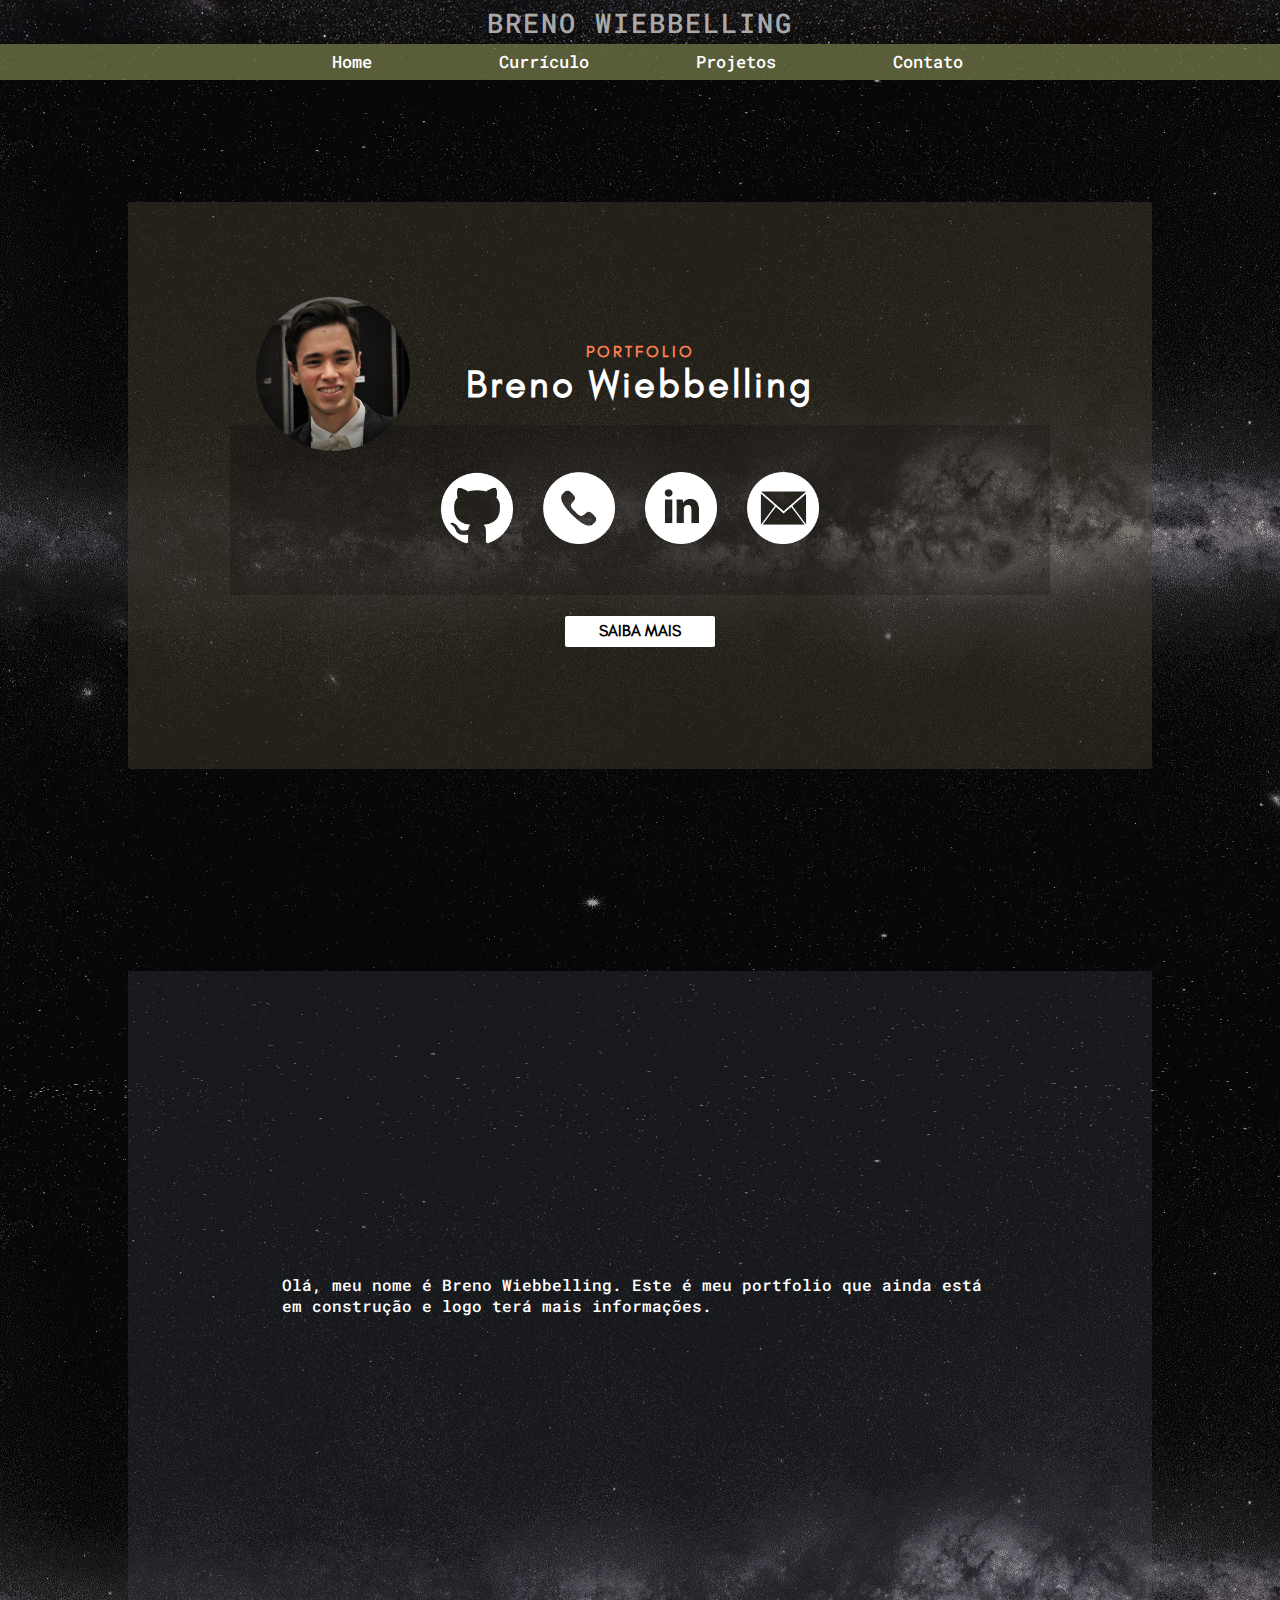
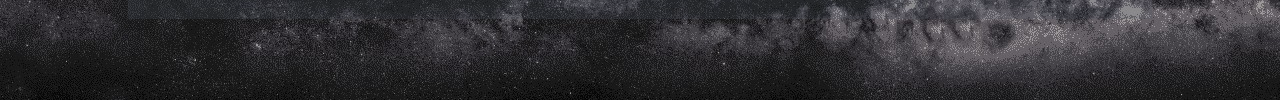
<file: index.html>
<!DOCTYPE html>
<html lang="pt-br">
<head>
    <meta charset="UTF-8">
    <meta http-equiv="X-UA-Compatible" content="IE=edge">
    <meta name="viewport" content="width=device-width, initial-scale=1.0">
    <title>Home</title>

    <link rel="stylesheet" href="./files/css/common/header.css">
    <link rel="stylesheet" href="./files/css/common/style.css">
    <link rel="stylesheet" href="index.css">

<body>
    <header>
        <p>Breno Wiebbelling</p>
        <label for="nav-controler">
            <img src="./files/img/header/grupo.svg">
        </label>
        <input id="nav-controler" type="checkbox">
        <div class="nav-bar">
            <a href="https://brenoassis.netlify.app/">
                Home
            </a>
            <a href="./files/html/cv/cv.html">
                Currículo
            </a>
            <a href="./files/html/projetos/projetos.html">
                Projetos
            </a>
            <a href="./files/html/contato/contato.html">
                Contato
            </a>
        </div> 
    </header>
    
    <section class="apresentacao">
        <div class="container">
            <div class="superior">
                
                <div>
                    <h4>PORTFOLIO</h4>
                    <h1>Breno Wiebbelling</h1>
                </div>
                <img src="./files/img/avatar/rosto.png" class="rosto" alt="Foto de Breno Wiebbelling">            
            
            </div>
            <div class="inferior">
                <div>
                    <a href="https://github.com/breno-wiebbelling" target="_blank">
                        <img class="brilho" src="./files/img/logos/git.png">
                    </a>
                    <a href="tel: 51997146648">
                        <img src="./files/img/logos/fone.png">
                    </a>
                
                    <a href="https://www.linkedin.com/in/breno-wiebbelling-de-assis-7013961a0/" target="_blank">
                        <img src="./files/img/logos/in.png">
                    </a>
            
                    <a href="mailto: brenowdea@gmail.com" target="_blank">
                        <img src="./files/img/logos/email.png">
                    </a>
                </div>    
            </div>
            <a class="button-info" href="#info">
                SAIBA MAIS
            </a>
        </div>
    </section> 

    <section id="info" class="info">
        <div class="container">
            <p>Olá, meu nome é Breno Wiebbelling. Este é meu portfolio que ainda está em construção e logo terá mais informações.</p>
        </div>
    </section> 
</body>
</html>
</file>
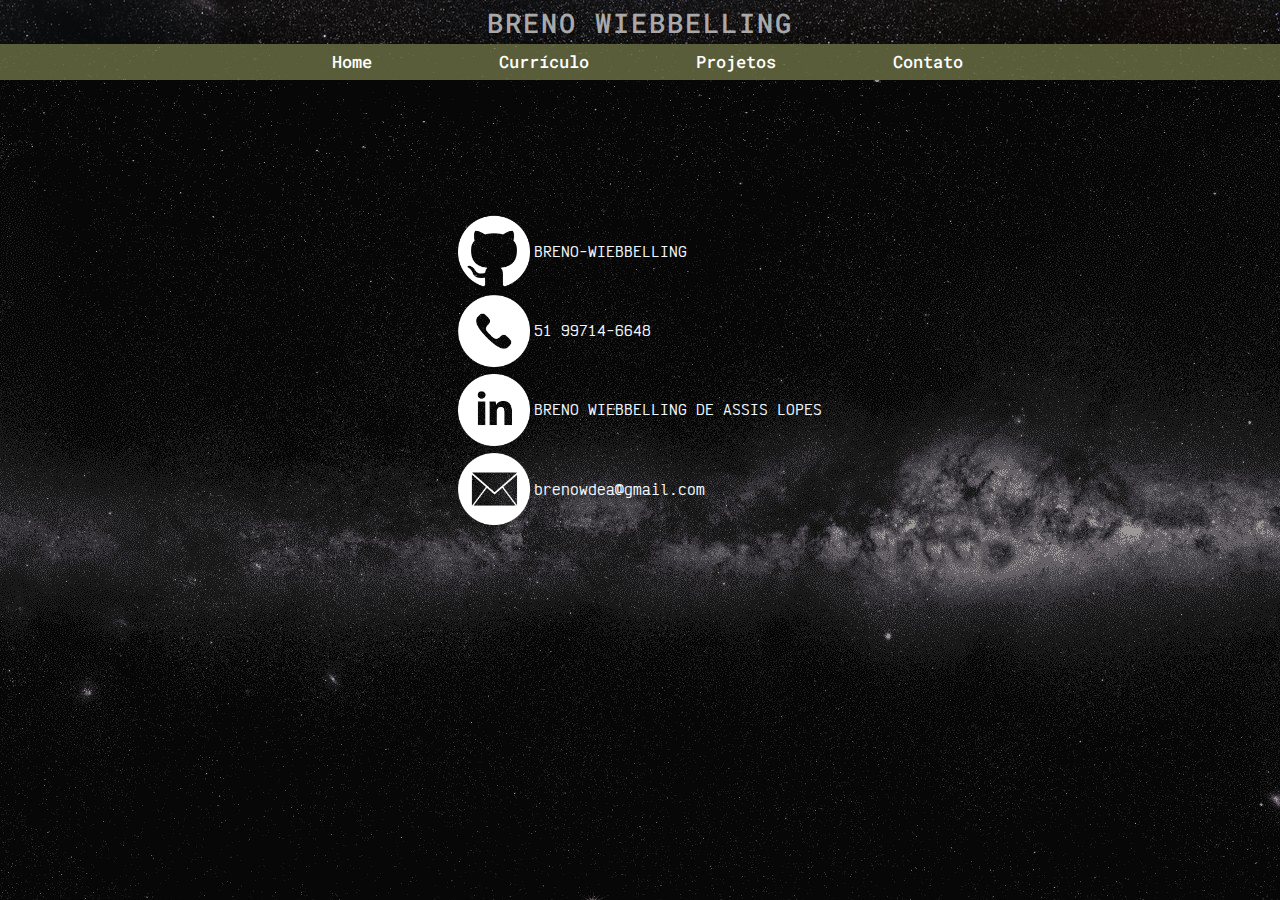
<file: files/html/contato/contato.html>
<!DOCTYPE html>
<html lang="en">
<head>
    <meta charset="UTF-8">
    <meta http-equiv="X-UA-Compatible" content="IE=edge">
    <meta name="viewport" content="width=device-width, initial-scale=1.0">
    <title>Contato</title>
    <link rel="stylesheet" href="../../css/common/header.css">
    <link rel="stylesheet" href="../../css/common/style.css">
    <link rel="stylesheet" href="../../css/contato/contato.css">
</head>
<body>
    <header>
        <p>Breno Wiebbelling</p>
        <label for="nav-controler">
            <img src="../../img/header/grupo.svg">
        </label>
        <input id="nav-controler" type="checkbox">
        <div class="nav-bar">
            <a href="https://brenoassis.netlify.app/">
                Home
            </a>
            <a href="../cv/cv.html">
                Currículo
            </a>
            <a href="../projetos/projetos.html">
                Projetos
            </a>
            <a href="../contato/contato.html">
                Contato
            </a>
        </div> 
    </header>
    <section>   
        <div>
            <a href="https://github.com/breno-wiebbelling" target="_blank">
                <img class="brilho" src="../../img/logos/git.png">
                <p>BRENO-WIEBBELLING</p>     
            </a>
            <a href="tel: 51997146648">
                <img src="../../img/logos/fone.png">
                <p>51 99714-6648</p>
            </a>
        </div>
                   
        <div>
            <a href="https://www.linkedin.com/in/breno-wiebbelling-de-assis-lopes-7013961a0/" target="_blank">
                <img src="../../img/logos/in.png">
                <p>BRENO WIEBBELLING DE ASSIS LOPES</p>       
            </a>

            <a href="mailto: brenowdea@gmail.com" target="_blank">
                <img src="../../img/logos/email.png">
                <p>brenowdea@gmail.com</p>
            </a>
        </div> 
    </section>
</body>
</html>
</file>
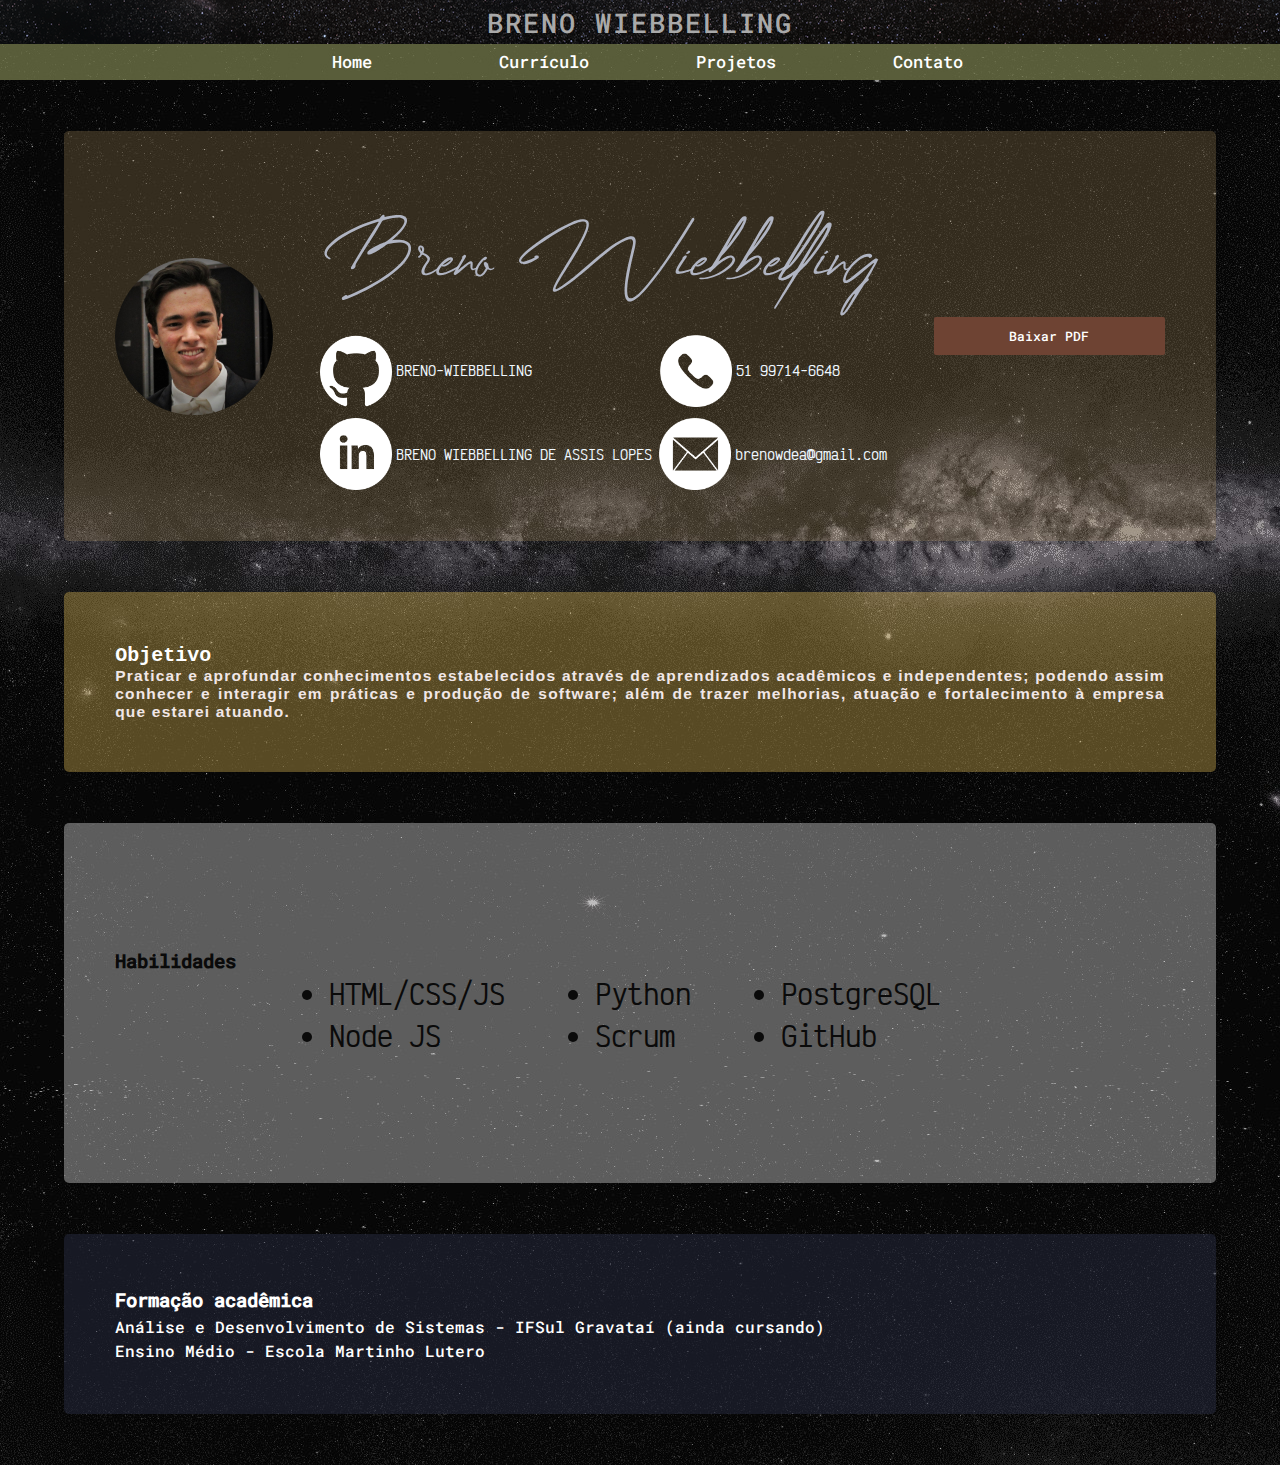
<file: files/html/cv/cv.html>
<!DOCTYPE html>
<html lang="pt-br">
<head>
    <meta charset="UTF-8">
    <meta http-equiv="X-UA-Compatible" content="IE=edge">
    <meta name="viewport" content="width=device-width, initial-scale=1.0">
    <title>Curriculo</title>
    <link rel="stylesheet" href="../../css/common/header.css">
    <link rel="stylesheet" href="../../css/common/style.css">
    <link rel="stylesheet" href="../../css/cv/cv.css">
</head>
<body>
    <header>
        <p>Breno Wiebbelling</p>
        <label for="nav-controler">
            <img src="../../img/header/grupo.svg">
        </label>
        <input id="nav-controler" type="checkbox">
        <div class="nav-bar">
            <a href="https://brenoassis.netlify.app/">
                Home
            </a>
            <a href="../cv/cv.html">
                Currículo
            </a>
            <a href="../projetos/projetos.html">
                Projetos
            </a>
            <a href="../contato/contato.html">
                Contato
            </a>
        </div> 
    </header>

    <section class="curriculo">

        <img src="../../img/avatar/rosto.png" alt="Foto de Breno Wiebbelling">
        <div class="redes">
            <h2>Breno Wiebbelling</h2>
               
            <div>
                <a href="https://github.com/breno-wiebbelling" target="_blank">
                    <img class="brilho" src="../../img/logos/git.png">
                    <p>BRENO-WIEBBELLING</p>     
                </a>
                <a href="tel: 51997146648">
                    <img src="../../img/logos/fone.png">
                    <p>51 99714-6648</p>
                </a>
            </div>
                   
            <div>
                <a href="https://www.linkedin.com/in/breno-wiebbelling-de-assis-lopes-7013961a0/" target="_blank">
                    <img src="../../img/logos/in.png">
                    <p>BRENO WIEBBELLING DE ASSIS LOPES</p>       
                </a>

                <a href="mailto: brenowdea@gmail.com" target="_blank">
                    <img src="../../img/logos/email.png">
                    <p>brenowdea@gmail.com</p>
                </a>
            </div> 
        
        </div>

        <a class="download" href download="../curriculo.pdf">
            Baixar PDF
        </a>  
    
    </section>

    <section class="objetivo">
        <div>
            <h2>Objetivo</h2>
            <p>Praticar e aprofundar conhecimentos estabelecidos através de aprendizados acadêmicos e independentes; podendo assim conhecer e interagir em práticas e produção de software; além de trazer melhorias, atuação e fortalecimento à empresa que estarei atuando.</p>
        </div>  
    </section>
    
    <section class="habilidades">
        <h3>Habilidades</h3>
        <div>
            <ul>
                <li class="li-hab">HTML/CSS/JS</li>
                <li class="li-hab">Node JS</li>
            </ul>
            <ul>
                <li class="li-hab">Python</li>
                <li class="li-hab">Scrum</li>    
            </ul>
            <ul>
                <li class='li-hab'>PostgreSQL</li>
                <li class='li-hab'>GitHub</li>
            </ul> 
        </div>
    </section>

    <section class="forma">
        <h3>Formação acadêmica</h3>
        <p>Análise e Desenvolvimento de Sistemas - IFSul Gravataí (ainda cursando)</p>
        <p>Ensino Médio - Escola Martinho Lutero</p>
    </section> 
</body>
</html>
</file>
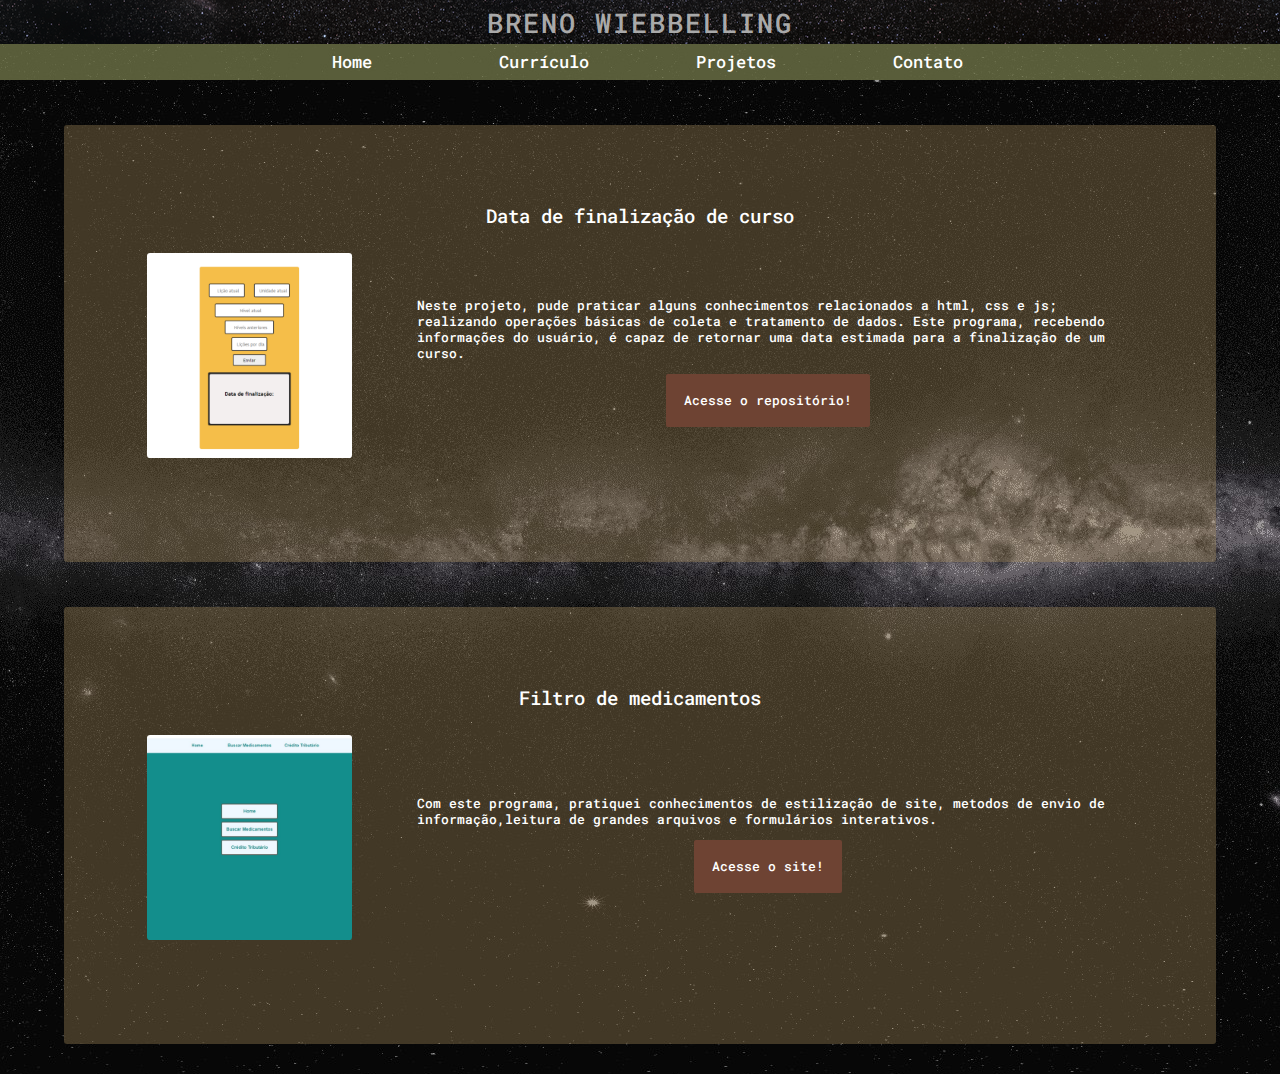
<file: files/html/projetos/projetos.html>
<!DOCTYPE html>
<html lang="en">
<head>
    <meta charset="UTF-8">
    <meta http-equiv="X-UA-Compatible" content="IE=edge">
    <meta name="viewport" content="width=device-width, initial-scale=1.0">
    <title>Projetos</title>
    <link rel="stylesheet" href="../../css/common/header.css">
    <link rel="stylesheet" href="../../css/common/style.css">
    <link rel="stylesheet" href="../../css/projetos/projetos.css">
</head>
<body>
    <header>
        <p>Breno Wiebbelling</p>
        <label for="nav-controler">
            <img src="../../img/header/grupo.svg">
        </label>
        <input id="nav-controler" type="checkbox">
        <div class="nav-bar">
            <a href="https://brenoassis.netlify.app/">
                Home
            </a>
            <a href="../cv/cv.html">
                Currículo
            </a>
            <a href="../projetos/projetos.html">
                Projetos
            </a>
            <a href="../contato/contato.html">
                Contato
            </a>
        </div> 
    </header>

    <section>
        <h3>Data de finalização de curso</h3>
        <div>
            <img src="../../img/projetos/cronograma.png">
            <div class="descricao">
                <p>Neste projeto, pude praticar alguns conhecimentos relacionados a html, css e js; realizando operações básicas de coleta e tratamento de dados. Este programa, recebendo informações do usuário, é capaz de retornar uma data estimada para a finalização de um curso.</p>
                <a href="https://github.com/breno-wiebbelling/cronogramaIngles" target="_blank">Acesse o repositório!</a>
            </div>
        </div>
    </section>

    <section>
        <h3>Filtro de medicamentos</h3>
        <div>
            <img src="../../img/projetos/filtro-de-medicamentos.jpg">
            <div class="descricao">
                <p>Com este programa, pratiquei conhecimentos de estilização de site, metodos de envio de informação,leitura de grandes arquivos e formulários interativos. </p>
                <a href="https://filtro-de-medicamentos.herokuapp.com/" target="_blank">Acesse o site!</a>
            </div>
        </div>
    </section>
</body>
</html>
</file>
<file: files/css/common/header.css>
header{
    width: 100%;
    height: 80px;

    background-color: rgba(127, 133, 81, 0.685);

    position: fixed;
    top: 0;

    margin: 0;
    padding: 0;
}

header *{
    margin: 0;
    padding: 0;
}

header input, header label img{
    display: none;
}

header, header p, header div, header a{
    display: flex;
    flex-direction: column;
    align-items: center;
    justify-content: center;
}

header p{
    
    background-image: url('../../img/background/topo-nome.png');
    
    width: 100%;
    height: 55%;
    
    font-size: 3vh;

    color: darkgray;

    text-transform: uppercase;    
    letter-spacing: 2px;

}

header div{
    flex-direction: row;

    width: 100%;
    height: 45%;
}

header a {
    height: 100%;
    width: 15%;

    font-size: 17px;

    color: #ffffff;

    border-bottom: 1px transparent solid;
}

header a:hover{
    color: #f1e7e7de;
    border-color: #f1e7e7de;
}

@media (max-width: 718px){

    header{
        flex-direction: row;
        
        width: 100%;
    }

    header p{
        height: 100%;    
        
        background-image: none;

        color: #f1e7e7;
    }

    header input:checked + .nav-bar{
        transform: translateX(0%);
    }
    
    header label img{
        display:inline;
    }

    header label img{
        transform: translateX(-90%);
        z-index: 3;
        filter: brightness(200);
    }

    .nav-bar{
        transform: translateX(+200%);
        transition: 0.6s cubic-bezier(0, 0, 0.65, 1);
        
        flex-direction: column;
        justify-content: start;

        width: 60%;
        height: 100%;

        margin-top: 80px;

        position: fixed;
        right: 0;
        top: 0;

        background-color: rgb(127, 133, 81);
        z-index: 1;
    }

    .nav-bar a{
        width: 100%;
        height: 60px;
    }


}
</file>
<file: files/css/common/style.css>
@font-face{
    font-family: roboto;
    src: url('../../font/robotoMe.ttf');
}
@font-face{
    font-family: creattion;
    src: url('../../font/Creattion.otf');
}
@font-face{
    font-family: victor;
    src: url('../../font/victor.ttf');
}
@font-face{
    font-family: glacial;
    src: url('../../font/GlacialIndifference-Regular.otf');
}

body{
    background: url('../../img/background/stars.png');

    display: flex;
    flex-direction: column;
    align-items: center;

    margin: 0;

    font-family: roboto;
    color: rgb(255, 255, 255);

}

body::-webkit-scrollbar {
    width: 7px;                 
}
  
body::-webkit-scrollbar-track {
    background-image: url('../../img/background/stars.png');      
}
  
body::-webkit-scrollbar-thumb {
    background-color: rgba(127, 133, 81, 0.836);
    border-radius: 20px;   
    border: 1px rgb(182, 175, 175) dotted;   
}

a{
    text-decoration: none;
}

@media (max-width: 718px){
    body{
        height: 100%;
    }

}
</file>
<file: index.css>
body, section, .container, section p{
    display: flex;
    flex-direction: column;

    align-items: center;
    justify-content: center;
}

header{
    position: relative;
}

section{
    height: 90vh;
    width: 100%;
}

.apresentacao .container{
    position: relative;

    width: 80%;
    height: 70%;

    border-radius: 3px;

    background-color: rgba(71, 64, 50, 0.452);

    text-align: center;

}

.apresentacao .superior, .apresentacao .meio, .apresentacao .inferior{
    height: 18%;
    width: 80%;

    display: flex;
    justify-content: center;
    align-items: center;
}

.apresentacao .superior{
    flex-direction: column;

    font-family: glacial;
    letter-spacing: 3px;
}

.apresentacao h1, .apresentacao h4{
    margin: 0%;
    padding: 0%;
}

.apresentacao .superior h1{
    font-size: 3vw;

    margin: 0;
}

.apresentacao h4{
    color: coral;
}

.apresentacao .meio{
    height: 10%;

    justify-content: center;

    padding: 6px;
}

.apresentacao .rosto{
    position: absolute;
    left: 0;

    height: 12vw;
    border-radius: 50%;

    margin-left: 10vw;
}

.apresentacao .inferior{
    background-color: rgba(0, 0, 0, 0.185);

    height: 30%;

    justify-content: space-evenly;
}

.apresentacao .inferior a img{
    width: 8vh;
    height: 8vh;

    margin-right: 20px;
    
    border-radius: 0%;
}

.apresentacao .inferior a img:hover{
    filter: brightness(75%);
}

.apresentacao .button-info{
    background-color: #ffffff;
    font-family: glacial;
    font-weight: 900;

    width: 150px;
    height: 30px;

    display: flex;
    justify-content: center;
    align-items: center;

    border-bottom: 1px transparent solid;
    border-radius: 2px;

    margin-top: 2%;

    color: black;
}

.apresentacao .inferior .button-info:hover{
    background-color: #ffffffd2;
    border-color: black;
}

.info .container{
    background-color: rgba(80, 90, 100, 0.226);

    height: 80%;
    width: 80%;
}

.info .container p{
    width: 70%;
}



@media (max-width: 718px){
    
    section{
        justify-content: start;
        padding-top: 30px;
    }

    section img{
        height: 30%;
    }

    section p{
        font-size: 13px;
        padding: 0px 10% 0px 10%;
    }


    .apresentacao .superior{
        flex-direction: column-reverse;
        margin-bottom: 10%;
    }

    .apresentacao .rosto{
        position: relative;
        margin: 0;
        margin-bottom: 5%;

        height: 20vh;
    }

    .apresentacao .inferior{
        background-color: transparent;
    }

    .apresentacao .inferior a img{
        width: 7.3vh;
        height: 7.3vh;

        margin-right: 0;
    }
    
}
</file>
<file: files/css/contato/contato.css>
header{
    position: relative;
}
    
section{
    margin-top: 10%;
}

section div a{
    display: flex;
    align-items: center;

    font-family: victor;
    color: aliceblue;
    
    margin-top: 2%;
    min-width: 40%;
}

section a img{
    width: 8vh;
    height: 8vh;

    margin-right: 4px;
    
    border-radius: 0%;
}

section a img:hover, section a p:hover{
    filter: brightness(75%);
}
</file>
<file: files/css/cv/cv.css>
header{
    position: relative;
}

section{
    display: flex;
    
    width: 90%;

    margin-top: 4%;
    padding: 4%;

    border-radius: 5px;
    box-sizing: border-box;

}

section *{
    margin: 0;
}


.curriculo{
    background-color: rgba(175, 147, 94, 0.274);
    justify-content: space-between;
    align-items: center;
}

.curriculo img{
    width: 15%;
    border-radius: 50%;
}

.curriculo div, .curriculo .download{
    display: flex;
    flex-direction: column;
    align-items: center;
}

.curriculo h2{
    font-family:creattion ;
    font-size: 100px;
    text-align: center;

    font-weight: 500;
    color: rgba(186, 191, 207, 0.925);
}

.curriculo .redes{
    flex-direction: column;
    width: 60%;
}

.curriculo .redes div{    
    flex-direction: row;
    justify-content: space-between;
    
    width: 90%;
}

.curriculo .redes a{
    display: flex;
    align-items: center;

    font-family: victor;
    color: aliceblue;
    
    margin-top: 2%;
    min-width: 40%;
}

.curriculo .redes a img{
    width: 8vh;
    height: 8vh;

    margin-right: 4px;
    
    border-radius: 0%;
}

.curriculo .redes a img:hover, .curriculo .redes a p:hover{
    filter: brightness(80%);
}

.curriculo .redes a p{
    font-size: 15px;
}

.curriculo .download{
    background-color: rgb(110, 67, 51);
    font-size: 1vw;
    color: white;

    width: 20%;
    
    padding: 1%;

    border-radius: 2px;
    border-bottom: 1px transparent solid;
}

.curriculo .download:hover{
    background-color: rgb(97, 60, 47);
    border-color: beige;
}


.objetivo{
    background-color: rgba(255, 213, 96, 0.329);


    justify-content: space-between;
    align-items: center;
}

.objetivo h2{
    font-family: monospace;
    
    font-weight: 650;
    font-size: 20px;
}

.objetivo p{
    
    font-family: 'Trebuchet MS', 'Lucida Sans Unicode', 'Lucida Grande', 'Lucida Sans', Arial, sans-serif;

    font-weight: 600;
    font-size: 15.5px;

    color: rgb(241, 231, 231);

    text-align: justify;
    letter-spacing: 1.2px;
}


.habilidades{
    background-color: rgba(255, 255, 255, 0.349);

    color: rgb(10, 10, 10);

    flex-direction: column;
    justify-content: center;

    width: 90%;
    min-height: 40vh;
}

.habilidades div{
    height: 70%;
    display: flex;
    justify-content: center;
}

.habilidades ul{
    font-family: victor;
    font-size: 30px;

    margin-right: 50px;
}


.forma{
    background-color: rgba(41, 46, 68, 0.479);
    
    flex-direction: column;
    justify-content: space-around;

    width: 90%;
    height: 20vh;

    margin-bottom: 4%;
}


@media (max-width: 718px){

    header .nav-bar{
        height: 1575px;
    }
    .curriculo{
        flex-direction: column;

    }

    .curriculo img{
        width: 50vw;
    }

    .curriculo .redes{
        width: 95vw;
    }

    .curriculo .redes h2{
        font-size: 12vw;
    }

    .curriculo .redes div{
        flex-direction: column-reverse;
    }

    .curriculo .redes div a{
        font-size: 4vw;
    }

    .curriculo .download{
        width: 40%;
        height: 30px;
        margin-top: 6%;
        
        justify-content: center;
        font-size: 3vw;
    }

    .objetivo p{
    
        text-align: center;
    }

    .habilidades div{
        flex-direction: column;
    }
    
    .forma{
        padding: 17% 8% 17% 8%;
        font-size: 2.5vw;
    }
}
</file>
<file: files/css/projetos/projetos.css>
header {
    position: relative;
}

body {
    margin-bottom: 30px;
}

section, section div, section a{
    display: flex;

    flex-direction: column;
    align-items: center;
    justify-content: center;
}

section div, section a{
    flex-direction: row;
}

section{
    width: 90vw;
    min-height: 40vh;
    background-color: rgba(175, 147, 94, 0.356);
    
    margin-top: 5vh;
    padding: 3% 0% 3% 0%;
    border-radius: 3px;
}

section img{
    height: 16vw;
    width: 16vw;

    border-radius: 1.5%;
    margin: 2vw;
}

section div{
    width: 90%;
    height: 80%;
}

section .descricao{
    flex-direction: column;
}

section a{
    background-color: rgb(110, 67, 51);
    font-size: 1vw;
    color: white;

    padding: 1.4vw;

    border-radius: 2px;
    border-bottom: 1px transparent solid;

}

section a:hover{
    background-color: rgb(97, 60, 47);
    border-color: beige;
}

section h3{
    margin: 0;
    padding: 0;

    font-weight: 500;
}

section p{
    width: 90%;

    font-size: 1.0vw;
}

@media (max-width: 718px){
    section div{
        flex-direction: column;
    }

    section h3{
        font-size: 4vw;
        position: relative;
    }

    section img{
        width: 200px;
        height: 200px;
    }

    section p{
        font-size: 2.2vw;
        text-align: justify;
        margin-bottom: 20px;
    }

    section a{
        position: relative;
        width: 30vw;
        height: 7vw;
        font-size: 2vw;
    }
}
</file>
